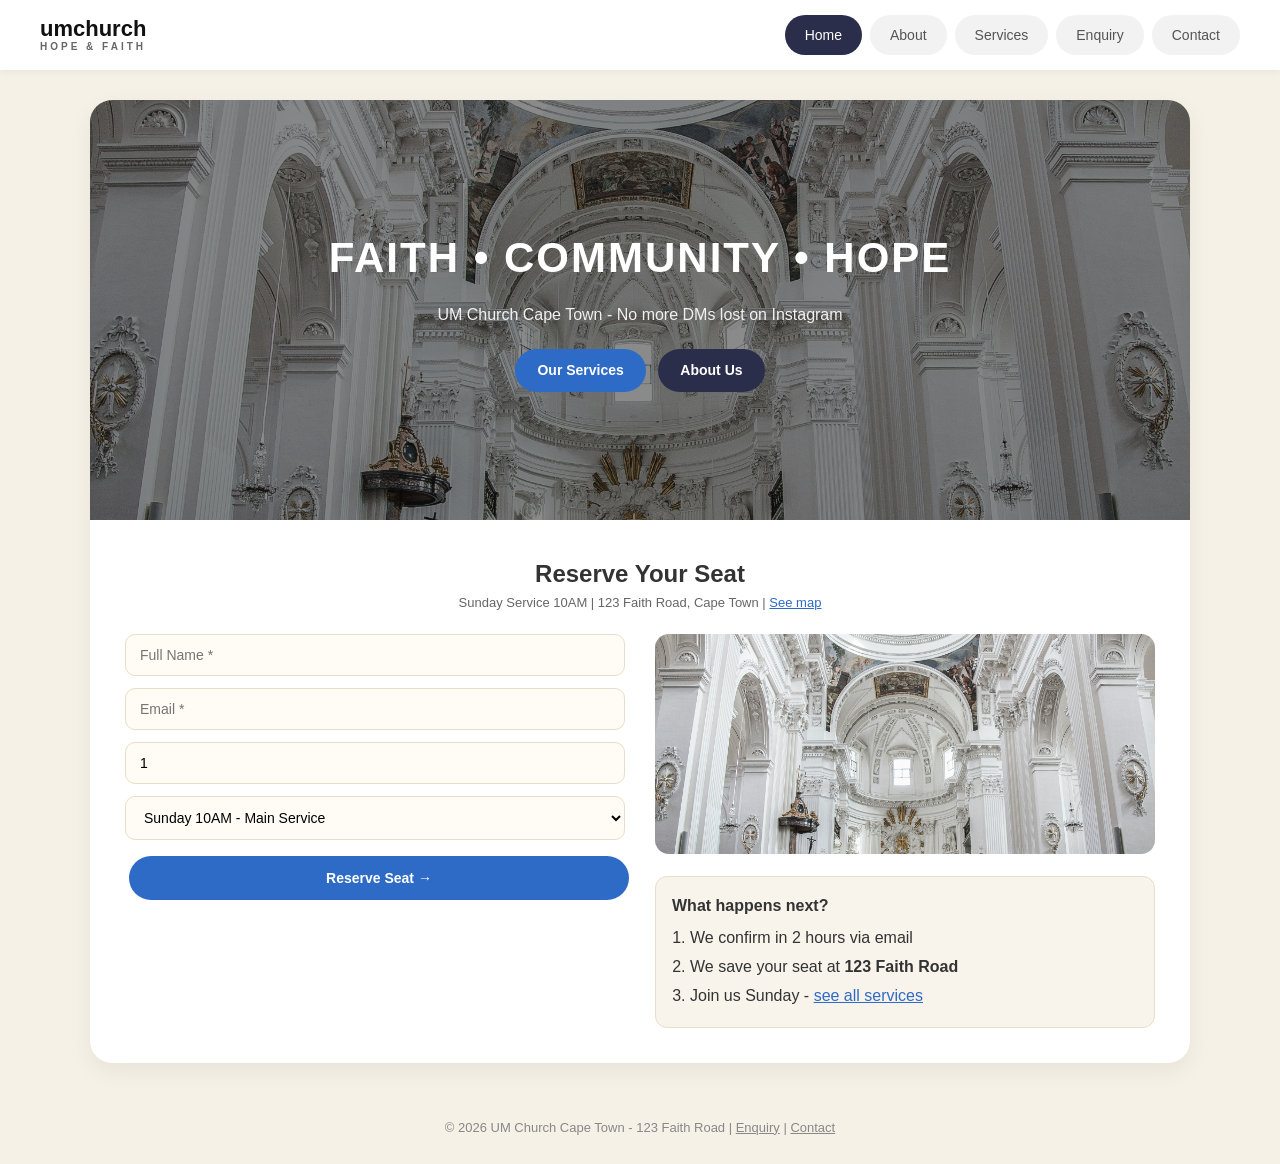
<file: index.html>
<!DOCTYPE html>
<html lang="en">
<head>
  <!-- SEO - POE 3.1 On-Page -->
  <meta charset="UTF-8">
  <meta name="viewport" content="width=device-width, initial-scale=1.0">
  <title>Home | UM Church Cape Town - Faith Community Hope</title>
  <meta name="description" content="UM Church Cape Town - Faith, Community, Hope. Sunday Service 10AM at 123 Faith Road. Reserve your seat, join our services. No more DMs lost on Instagram.">
  <meta name="keywords" content="UM Church Cape Town, Sunday service, church Cape Town, Faith Community Hope">
  <meta name="author" content="UM Church">

  <style>
    *{margin:0;padding:0;box-sizing:border-box}
    body{background:#F6F1E7;font-family:Arial,sans-serif;color:#333;line-height:1.6}
    
    /* HEADER IGUAL TODAS PÁGINAS */
    header{
      background:white;height:70px;padding:0 40px;
      display:flex;justify-content:space-between;align-items:center;
      box-shadow:0 2px 8px rgba(0,0,0,0.05);position:sticky;top:0;z-index:1000;
    }
    .logo-text{font-weight:900;font-size:22px;line-height:0.9;color:#111}
    .logo-text span{display:block;font-size:10px;letter-spacing:3px;font-weight:600;color:#666;margin-top:3px}
    nav{display:flex;gap:8px}
    nav a{text-decoration:none;color:#555;padding:9px 20px;border-radius:25px;font-size:14px;background:#F2F2F2;transition:0.3s}
    nav a.active{background:#2B2E4A;color:white !important}
    nav a:hover{background:#EFE9DB;transform:translateY(-1px)}

    .main-card{background:white;max-width:1100px;margin:30px auto;padding:0;border-radius:22px;box-shadow:0 8px 25px rgba(0,0,0,0.06);overflow:hidden}
    
    /* HERO - ANIMATION POE 2.1 */
    .hero{position:relative;height:420px;display:flex;align-items:center;justify-content:center;text-align:center;color:white;overflow:hidden}
    .hero img{position:absolute;inset:0;width:100%;height:100%;object-fit:cover;filter:brightness(0.55)}
    .hero-text{position:relative;z-index:1;animation:fadeUp 0.8s ease}
    .hero-text h1{font-size:42px;letter-spacing:2px;margin-bottom:10px}
    .hero-text p{color:#f0f0f0;margin-bottom:18px}
    .btn{display:inline-block;padding:10px 22px;border-radius:25px;text-decoration:none;font-weight:bold;font-size:14px;transition:0.3s;margin:4px}
    .btn-blue{background:#2E6BC6;color:white}
    .btn-blue:hover{background:#1f4fa0;transform:translateY(-2px)}
    .btn-dark{background:#2B2E4A;color:white}
    .btn-dark:hover{background:#1a1c2e}

    /* RESERVE - FORM POE 4.1 */
    .reserve-box{padding:35px}
    .reserve-grid{display:grid;grid-template-columns:1fr 1fr;gap:30px;margin-top:20px}
    .inputs{display:flex;flex-direction:column;gap:12px}
    .inputs input, .inputs select{
      width:100%;padding:12px 14px;border:1px solid #E8DDC8;border-radius:10px;background:#FFFCF6;font-size:14px;transition:0.3s
    }
    .inputs input:focus, .inputs select:focus{border-color:#2E6BC6;outline:none;box-shadow:0 0 0 3px rgba(46,107,198,0.1)}
    .inputs input.error{border-color:#e74c3c;background:#fff5f5}
    .error-msg{color:#e74c3c;font-size:12px;display:none;margin-top:-8px}
    .right-col img{width:100%;height:220px;object-fit:cover;border-radius:14px}
    .info-box{background:#F8F3EB;padding:16px;border-radius:12px;margin-top:14px;border:1px solid #E8DDC8}
    .full{width:100%;text-align:center;cursor:pointer;border:none}

    @keyframes fadeUp{from{opacity:0;transform:translateY(25px)}to{opacity:1;transform:translateY(0)}}
    .fade-in{opacity:0;transform:translateY(20px);transition:0.6s}
    .fade-in.visible{opacity:1;transform:translateY(0)}

    footer{text-align:center;padding:25px;color:#888;font-size:13px}

    @media(max-width:800px){
      .reserve-grid{grid-template-columns:1fr}
      .hero-text h1{font-size:28px}
      header{padding:0 15px}
      nav a{padding:7px 12px;font-size:12px}
    }
  </style>
</head>
<body>

  <header>
    <div class="logo-text">umchurch<span>HOPE & FAITH</span></div>
    <nav>
      <a href="index.html" class="active">Home</a>
      <a href="about.html">About</a>
      <a href="services.html">Services</a>
      <a href="enquiry.html">Enquiry</a>
      <a href="contact.html">Contact</a>
    </nav>
  </header>

  <main class="main-card">
    <!-- HERO -->
    <div class="hero">
      <img src="Images/church.jpg" onerror="this.src='https://images.unsplash.com/photo-1436397543931-01c1a73b8485?w=1200'" alt="UM Church interior worship Cape Town congregation">
      <div class="hero-text">
        <h1>FAITH • COMMUNITY • HOPE</h1>
        <p>UM Church Cape Town - No more DMs lost on Instagram</p>
        <div>
          <a href="services.html" class="btn btn-blue">Our Services</a>
          <a href="about.html" class="btn btn-dark">About Us</a>
        </div>
      </div>
    </div>

    <!-- RESERVE - FORM COM VALIDAÇÃO POE 4.1 -->
    <div class="reserve-box fade-in">
      <h2 style="text-align:center">Reserve Your Seat</h2>
      <p style="text-align:center;font-size:13px;color:#666;margin-bottom:12px">Sunday Service 10AM | 123 Faith Road, Cape Town | <a href="contact.html" style="color:#2E6BC6;">See map</a></p>
      
      <div class="reserve-grid">
        <div class="inputs">
          <div>
            <input id="rName" type="text" placeholder="Full Name *">
            <span id="nameError" class="error-msg">Please enter your full name</span>
          </div>
          <div>
            <input id="rEmail" type="email" placeholder="Email *">
            <span id="emailError" class="error-msg">Please enter a valid email</span>
          </div>
          <div>
            <input id="rSeats" type="number" placeholder="Seats" min="1" value="1">
          </div>
          <div>
            <select id="rService">
              <option value="Sunday 10AM">Sunday 10AM - Main Service</option>
              <option value="Wednesday 6PM">Wednesday 6PM - Bible Study</option>
              <option value="Friday 5PM">Friday 5PM - Youth Outreach</option>
            </select>
          </div>
          <button class="btn btn-blue full" style="padding:14px" onclick="reserveSeat()">Reserve Seat →</button>
          <p id="successMsg" style="display:none;color:#27ae60;background:#eafaf1;padding:12px;border-radius:10px;text-align:center;font-weight:bold;margin-top:8px;"></p>
        </div>

        <div class="right-col fade-in">
          <img src="Images/church.jpg" onerror="this.src='https://images.unsplash.com/photo-1436397543931-01c1a73b8485?w=600'" alt="UM Church congregation inside">
          <div class="info-box">
            <b>What happens next?</b>
            <ol style="padding-left:18px;margin-top:6px;line-height:1.8">
              <li>We confirm in 2 hours via email</li>
              <li>We save your seat at <b>123 Faith Road</b></li>
              <li>Join us Sunday - <a href="services.html" style="color:#2E6BC6;">see all services</a></li>
            </ol>
          </div>
        </div>
      </div>
    </div>
  </main>

  <footer>© 2026 UM Church Cape Town - 123 Faith Road | <a href="enquiry.html" style="color:#888;">Enquiry</a> | <a href="contact.html" style="color:#888;">Contact</a></footer>

  <script>
    // ANIMATION ON SCROLL - POE 2.1
    const observer = new IntersectionObserver(entries => {
      entries.forEach(e => { if(e.isIntersecting) e.target.classList.add('visible'); });
    });
    document.querySelectorAll('.fade-in').forEach(el => observer.observe(el));

    // FORM VALIDATION - POE 4.1 Client-Side + Error Handling + AJAX style
    function reserveSeat(){
      const name = document.getElementById('rName');
      const email = document.getElementById('rEmail');
      const seats = document.getElementById('rSeats').value;
      const service = document.getElementById('rService').value;
      const nameError = document.getElementById('nameError');
      const emailError = document.getElementById('emailError');
      const success = document.getElementById('successMsg');
      
      let valid = true;
      // Reset
      name.classList.remove('error'); email.classList.remove('error');
      nameError.style.display='none'; emailError.style.display='none'; success.style.display='none';

      if(!name.value.trim() || name.value.length < 3){
        name.classList.add('error'); nameError.style.display='block'; valid=false;
      }
      const emailRegex = /^[^\s@]+@[^\s@]+\.[^\s@]+$/;
      if(!emailRegex.test(email.value)){
        email.classList.add('error'); emailError.style.display='block'; valid=false;
      }

      if(!valid) return;

      // AJAX SIMULATION - POE 4.1 AJAX Form Submission
      success.textContent = `⏳ Reserving...`;
      success.style.display='block';
      
      setTimeout(() => {
        // Dynamic response - POE 4.1 cost/availability
        const cost = service.includes('Sunday') ? 'FREE' : 'FREE - Bring Bible';
        success.innerHTML = `✅ Thank you ${name.value}! <br> ${seats} seat(s) reserved for <b>${service}</b> at 123 Faith Road.<br>Cost: ${cost}<br>Confirmation sent to: ${email.value}`;
        // Clear
        name.value=''; email.value=''; document.getElementById('rSeats').value='1';
      }, 800);
    }
  </script>

</body>
</html>
</file>
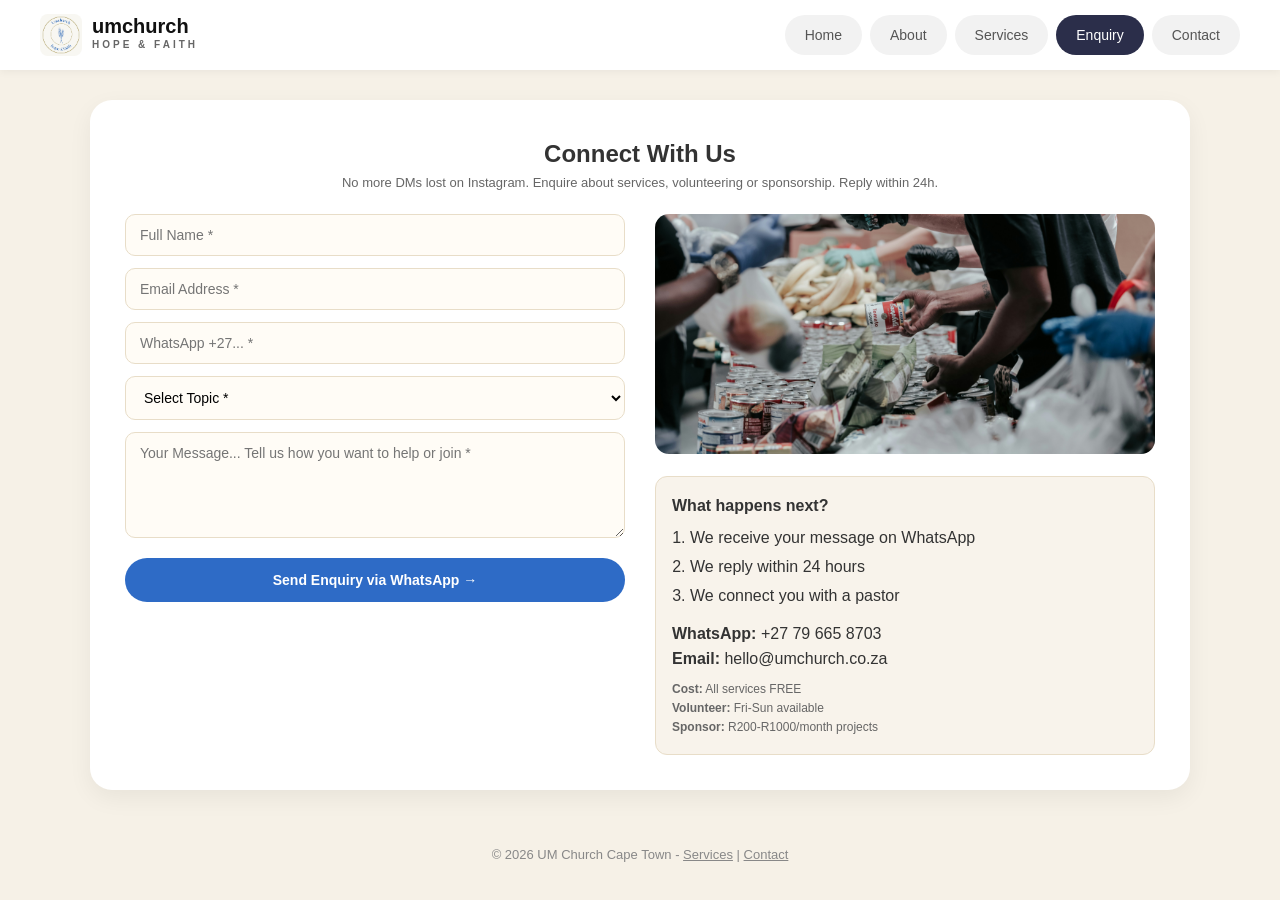
<file: enquiry.html>
<!DOCTYPE html>
<html lang="en">
<head>
  <meta charset="UTF-8">
  <meta name="viewport" content="width=device-width, initial-scale=1.0">
  <title>Enquiry | UM Church Cape Town - Volunteer, Sponsor, Prayer</title>
  <meta name="description" content="Enquire about UM Church services, volunteering, sponsorship. Sunday Service, Youth Group, Prayer visits at 123 Faith Road, Cape Town. Reply in 24h.">
  <meta name="keywords" content="UM Church enquiry, volunteer church Cape Town, sponsor church, prayer request">

  <style>
    *{margin:0;padding:0;box-sizing:border-box}
    body{background:#F6F1E7;font-family:Arial,sans-serif;color:#333;line-height:1.6}
    
    /* HEADER COM LOGO - MANTENDO SEU LOGO.PNG */
    header{
      background:white;height:70px;padding:0 40px;
      display:flex;justify-content:space-between;align-items:center;
      box-shadow:0 2px 8px rgba(0,0,0,0.05);position:sticky;top:0;z-index:1000;
    }
    .brand{display:flex;align-items:center;gap:10px}
    .brand .logo{width:42px;height:42px;object-fit:contain;border-radius:8px}
    .brand h1{font-weight:900;font-size:20px;line-height:0.9;color:#111;text-transform:lowercase}
    .brand span{display:block;font-size:10px;letter-spacing:3px;font-weight:600;color:#666;margin-top:2px;text-transform:uppercase}
    nav{display:flex;gap:8px}
    nav a{text-decoration:none;color:#555;padding:9px 20px;border-radius:25px;font-size:14px;background:#F2F2F2;transition:0.3s}
    nav a.active{background:#2B2E4A;color:white !important}
    nav a:hover{background:#EFE9DB;transform:translateY(-1px)}

    .reserve-box{background:white;max-width:1100px;margin:30px auto;padding:35px;border-radius:22px;box-shadow:0 8px 25px rgba(0,0,0,0.06)}
    .reserve-grid{display:grid;grid-template-columns:1fr 1fr;gap:30px;margin-top:20px}
    .inputs{display:flex;flex-direction:column;gap:12px}
    .inputs input, .inputs select, .inputs textarea{
      width:100%;padding:12px 14px;border:1px solid #E8DDC8;border-radius:10px;background:#FFFCF6;font-size:14px;transition:0.3s;font-family:Arial
    }
    .inputs input:focus, .inputs select:focus, .inputs textarea:focus{border-color:#2E6BC6;outline:none;box-shadow:0 0 0 3px rgba(46,107,198,0.1)}
    .inputs input.error, .inputs select.error, .inputs textarea.error{border-color:#e74c3c;background:#fff5f5}
    .error-msg{color:#e74c3c;font-size:12px;display:none}
    .right-col img{width:100%;height:240px;object-fit:cover;border-radius:14px}
    .info-box{background:#F8F3EB;padding:16px;border-radius:12px;margin-top:14px;border:1px solid #E8DDC8}
    .btn{display:inline-block;padding:12px 22px;border-radius:25px;text-decoration:none;font-weight:bold;font-size:14px;transition:0.3s;text-align:center;border:none;cursor:pointer}
    .btn-blue{background:#2E6BC6;color:white}
    .btn-blue:hover{background:#1f4fa0;transform:translateY(-2px)}
    .full{width:100%}
    #responseBox{display:none;margin-top:15px;padding:16px;border-radius:12px;background:#eafaf1;border:1px solid #a3d9a5;color:#1e6d2f;line-height:1.7}

    @media(max-width:800px){.reserve-grid{grid-template-columns:1fr}header{padding:0 15px}nav a{padding:7px 12px;font-size:12px}}
  </style>
</head>
<body>

  <!-- HEADER COM LOGO QUE VOCÊ QUIS MANTER -->
  <header>
    <div class="brand">
      <img src="Images/logo.png" class="logo" alt="UM Church Logo - Hope & Faith" onerror="this.style.display='none'">
      <div>
        <h1>umchurch</h1>
        <span>hope & faith</span>
      </div>
    </div>
    <nav>
      <a href="index.html">Home</a>
      <a href="about.html">About</a>
      <a href="services.html">Services</a>
      <a href="enquiry.html" class="active">Enquiry</a>
      <a href="contact.html">Contact</a>
    </nav>
  </header>

  <main>
    <div class="reserve-box">
      <h2 style="text-align:center">Connect With Us</h2>
      <p style="text-align:center;font-size:13px;color:#666;margin-bottom:14px">No more DMs lost on Instagram. Enquire about services, volunteering or sponsorship. Reply within 24h.</p>
      
      <div class="reserve-grid">
        <!-- FORM - POE 4.1 com Volunteer/Sponsor + custo/disponibilidade -->
        <form class="inputs" id="enqForm" action="mailto:hello@umchurch.co.za" method="post" enctype="text/plain">
          <div>
            <input type="text" id="name" placeholder="Full Name *" required>
            <span id="nameErr" class="error-msg">Enter your full name (min 3 chars)</span>
          </div>
          <div>
            <input type="email" id="email" placeholder="Email Address *" required>
            <span id="emailErr" class="error-msg">Enter valid email</span>
          </div>
          <div>
            <input type="tel" id="whats" placeholder="WhatsApp +27... *" required pattern="^\+?[0-9\s]{10,15}$">
            <span id="whatsErr" class="error-msg">Enter valid WhatsApp e.g. +27 79 123 4567</span>
          </div>
          <div>
            <select id="topic" required>
              <option value="">Select Topic *</option>
              <option value="Sunday Service">Sunday Service - 10AM</option>
              <option value="Bible Study">Bible Study - Wed 6PM</option>
              <option value="Youth Group">Youth Group - Fri 5PM</option>
              <option value="Volunteering">Volunteering - Serve with us</option>
              <option value="Sponsorship">Sponsorship - Support projects</option>
              <option value="Prayer & Visit">Prayer & Pastoral Visit</option>
            </select>
            <span id="topicErr" class="error-msg">Please select a topic</span>
          </div>
          <div>
            <textarea id="msg" rows="5" placeholder="Your Message... Tell us how you want to help or join *" required></textarea>
            <span id="msgErr" class="error-msg">Message min 10 characters</span>
          </div>
          <button type="submit" class="btn btn-blue full" style="padding:14px">Send Enquiry via WhatsApp →</button>
          
          <!-- RESPOSTA DINÂMICA DE CUSTO/DISPONIBILIDADE - EXIGIDO POE -->
          <div id="responseBox"></div>
        </form>

        <div class="right-col">
          <img src="Images/outreach.jpg" onerror="this.src='https://images.unsplash.com/photo-1529156069898-49953e39b3ac?w=600'" alt="UM Church outreach community service Cape Town">
          <div class="info-box">
            <b>What happens next?</b>
            <ol style="padding-left:18px;margin-top:6px;line-height:1.8">
              <li>We receive your message on WhatsApp</li>
              <li>We reply within 24 hours</li>
              <li>We connect you with a pastor</li>
            </ol>
            <p style="margin-top:10px"><b>WhatsApp:</b> +27 79 665 8703</p>
            <p><b>Email:</b> hello@umchurch.co.za</p>
            <p style="margin-top:8px;font-size:12px;color:#666">
              <b>Cost:</b> All services FREE<br>
              <b>Volunteer:</b> Fri-Sun available<br>
              <b>Sponsor:</b> R200-R1000/month projects
            </p>
          </div>
        </div>
      </div>
    </div>
  </main>

  <footer style="text-align:center;padding:25px;color:#888;font-size:13px">© 2026 UM Church Cape Town - <a href="services.html" style="color:#888;">Services</a> | <a href="contact.html" style="color:#888;">Contact</a></footer>

  <script>
    // FORM VALIDATION + COST/AVAILABILITY RESPONSE - POE 4.1
    document.getElementById('enqForm').addEventListener('submit', function(e){
      e.preventDefault();
      
      const name = document.getElementById('name');
      const email = document.getElementById('email');
      const whats = document.getElementById('whats');
      const topic = document.getElementById('topic');
      const msg = document.getElementById('msg');
      const responseBox = document.getElementById('responseBox');
      
      let valid = true;
      document.querySelectorAll('.error-msg').forEach(el=>el.style.display='none');
      document.querySelectorAll('.inputs input, .inputs select, .inputs textarea').forEach(el=>el.classList.remove('error'));

      if(name.value.trim().length < 3){ name.classList.add('error'); document.getElementById('nameErr').style.display='block'; valid=false; }
      if(!/^[^\s@]+@[^\s@]+\.[^\s@]+$/.test(email.value)){ email.classList.add('error'); document.getElementById('emailErr').style.display='block'; valid=false; }
      if(!/^\+?[0-9\s]{10,15}$/.test(whats.value)){ whats.classList.add('error'); document.getElementById('whatsErr').style.display='block'; valid=false; }
      if(!topic.value){ topic.classList.add('error'); document.getElementById('topicErr').style.display='block'; valid=false; }
      if(msg.value.trim().length < 10){ msg.classList.add('error'); document.getElementById('msgErr').style.display='block'; valid=false; }

      if(!valid) return;

      // RESPOSTA DE CUSTO/DISPONIBILIDADE - EXIGIDO POE 4.1
      let costInfo = "";
      let availInfo = "";
      
      if(topic.value === "Volunteering"){
        costInfo = "Cost: FREE - Training provided";
        availInfo = "Availability: Fridays 4PM-7PM & Sundays 8AM-1PM - 20 volunteer spots open";
      } else if(topic.value === "Sponsorship"){
        costInfo = "Cost: R200/month feeds 10 youth, R500/month sponsors Bible Study, R1000/month building fund";
        availInfo = "Availability: Sponsorship open year-round, tax certificate provided";
      } else if(topic.value.includes("Sunday")){
        costInfo = "Cost: FREE - No ticket needed";
        availInfo = "Availability: Every Sunday 10AM, 123 Faith Road, 700 seats, reserve online";
      } else {
        costInfo = "Cost: FREE";
        availInfo = "Availability: Weekly - See Services page";
      }

      // AJAX STYLE RESPONSE
      responseBox.style.display='block';
      responseBox.innerHTML = `
        ✅ <b>Thank you ${name.value}!</b><br>
        Topic: <b>${topic.value}</b><br><br>
        ${costInfo}<br>
        ${availInfo}<br><br>
        We will WhatsApp you at <b>${whats.value}</b> and email at <b>${email.value}</b> within 24h.<br>
        <small>Sending to WhatsApp...</small>
      `;

      // WHATSAPP - SEU CÓDIGO MANTIDO
      const text = `Hello UM Church!%0AName: ${encodeURIComponent(name.value)}%0AEmail: ${encodeURIComponent(email.value)}%0AWhatsApp: ${encodeURIComponent(whats.value)}%0ATopic: ${encodeURIComponent(topic.value)}%0AMessage: ${encodeURIComponent(msg.value)}%0A%0A${encodeURIComponent(costInfo)} - ${encodeURIComponent(availInfo)}`;
      
      setTimeout(() => {
        window.open(`https://wa.me/27796658703?text=${text}`, '_blank');
        responseBox.innerHTML += `<br><br><b>✓ Sent to WhatsApp +27 79 665 8703</b>`;
      }, 800);
    });
  </script>
</body>
</html>
</file>
